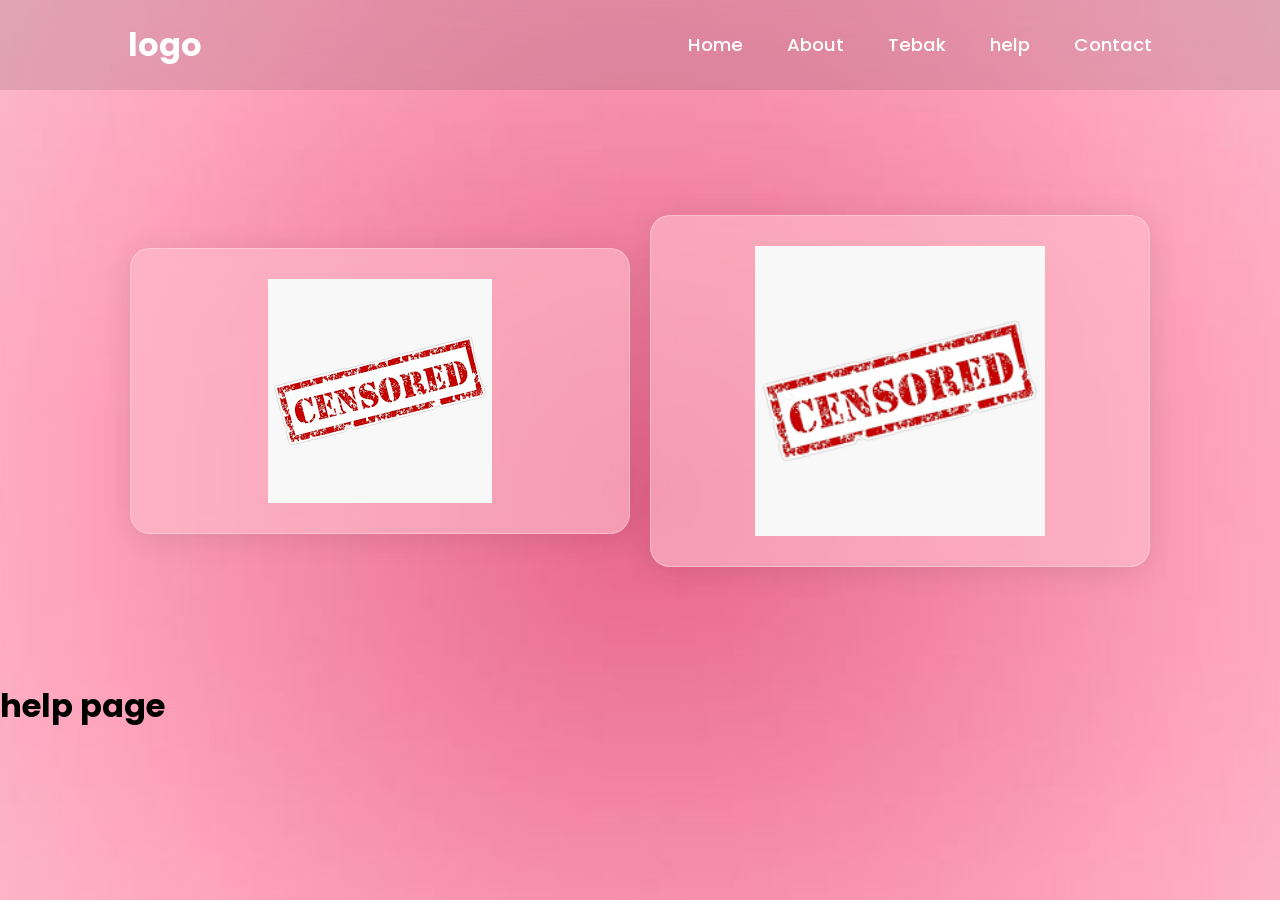
<file: help.html>
<!DOCTYPE html>
<html lang="en">

    <head>
        <meta charset="UTF-8">
        <meta http-equiv="X-UA Compatible" content="IE-edge">
        <meta name="viweport" content="width=device-width, 
        initial-scale=1.0">
        <title>sok asik</title>
        <link rel="stylesheet" href="style 5.css">
        <link href='https://unpkg.com/boxicons@2.1.4/css/boxicons.min.css' rel='stylesheet'>
        <link rel="icon" type="image/png" href="pap.png">
    </head>

    <body>

        <header class="header">
            <a href="index.html" class="logo">logo</a>

            <input type="checkbox" id="check">
            <label for="check" class="icons">
                <i class='bx bx-menu' id="menu-icon"></i>
                <i class='bx bx-x' id="close-icon"></i>
            </label>

            <nav class="navbar">
                <a href="home.html"style="--i:0;">Home</a>
                <a href="about.html"style="--i:1;">About</a>
                <a href="tebak.html"style="--i:2;">Tebak</a>
                <a href="help.html"style="--i:3;">help</a>
                <a href="contact.html"style="--i:4;">Contact</a>
            </nav>
        </header>
        <br>
        <br>
        <br>
        <br>
        <br>
        <br>
        <br>
        <div class="two-boxes-container">
            <div class="box frosted-pink-box">
                <img src="sensored.png">
                </div>
            <div class="box frosted-pink-box">
                <img src="sensored.png" style="width: 290px">
                </div>
        </div>

        <br>
        <br>
        <br>
        <h1>
            help page
        </h1>
    </body>
</html>
</file>
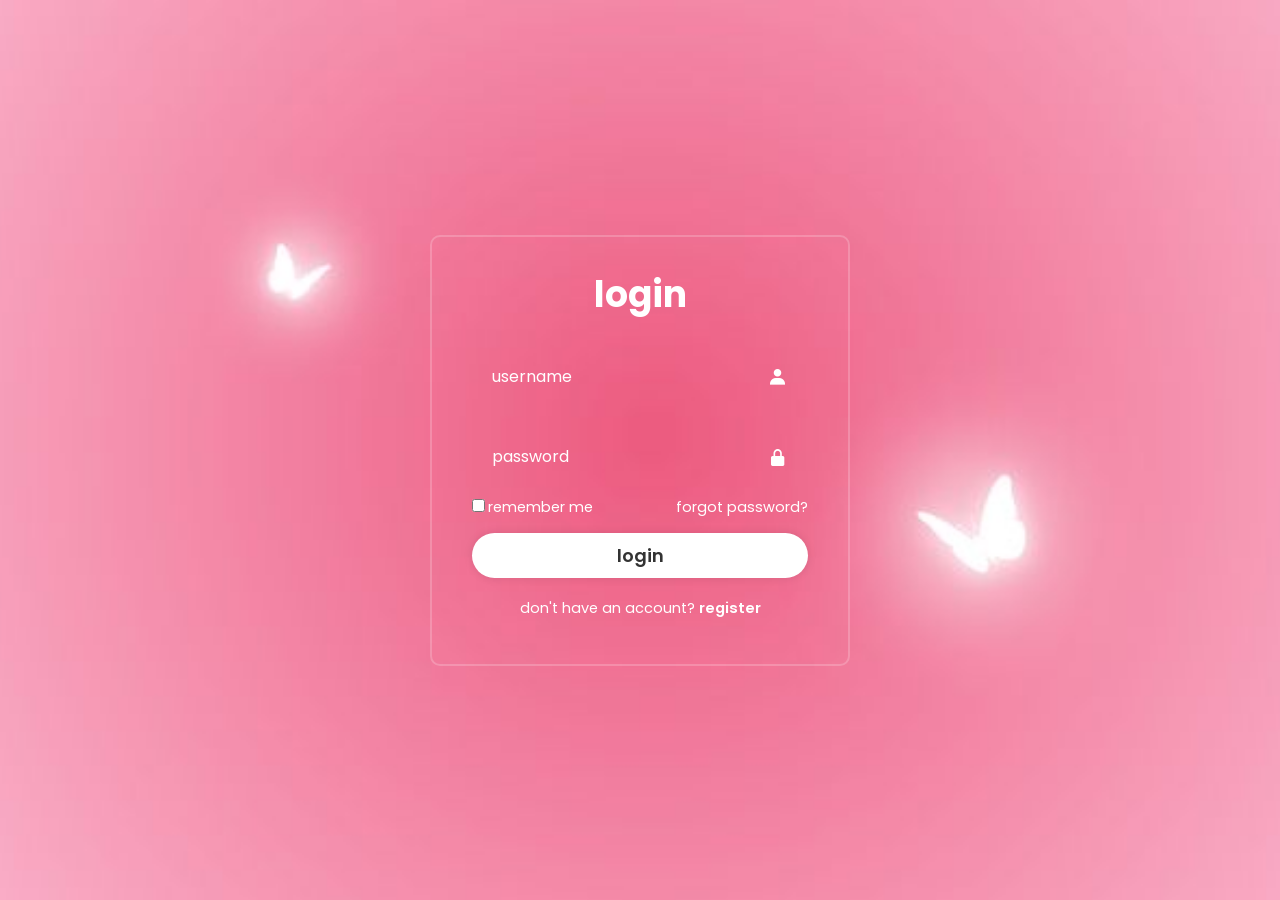
<file: pass.html>
<!DOCTYPE html>
<html lang="en">

<head>
    <meta charset="UTF-8">
    <meta http-equiv="X-UA-Compatible" content="IE-edge">
    <meta name="viweport" content="width=device-width, initial-scale=1.0">
    <title>login for acces</title>
    <link rel="stylesheet" href="pass.css">
    <link href='https://unpkg.com/boxicons@2.1.4/css/boxicons.min.css' rel='stylesheet'>
</head>

<body>

    <div class="wrapper">
        <form action="">
            <h1>login</h1>
            <div class="input-box">
                <input type="text" placeholder="username" required>
                <i class='bx bxs-user'></i>
            </div>
            <div class="input-box">
                <input type="password" placeholder="password" required>
                <i class='bx bxs-lock-alt'></i>
            </div>

            <div class="remember-forgot">
                <label><input type="checkbox">remember me</label>
                <a href="#">forgot password?</a>
            </div>

            <button type="submit" class="btn">login</button>

            <div class="register-link">
                <p>don't have an account? <a href="#">register</a></p>

            </div>
        </form>
        <script src="pass.js"></script>
    </div>


</body>
</html>
</file>
<file: style 5.css>
@import url("https://fonts.googleapis.com/css2?family=Poppins:wght@300;400;500;600;700;800;900&display-swap");

* {
    margin: 0;
    padding: 0;
    box-sizing: border-box;
    font-family: "Poppins", sans-serif;
}

body {
    min-height: 100vh;
    background: url('download.jpg') no-repeat;
    background-size: cover;
    background-position: center;
}

.header {
    position: fixed;
    top: 0;
    left: 0;
    width: 100%;
    padding: 1.3rem 10%;

    display: flex;
    justify-content: space-between;
    align-items: center;
    z-index: 100;
}

.header::before {
    content: '';
    position: absolute;
    top: 0;
    left: 0;
    width: 100%;
    height: 100%;
    background: red;
    background: rgba(0, 0, 0, .1);
    backdrop-filter: blur(50px);
    z-index: -1;
}

.header::after {
    content: '';
    position: absolute;
    top: 0;
    left: -100%;
    width: 100%;
    height: 100%;
    background: linear-gradient(90deg, transparent, rgba(155, 255, 255, .4), transparent);
    transition: .5s;
}

.header:hover::after {
    left: 100%;
}

.logo {
    font-size: 2rem;
    color: #fff;
    text-decoration: none;
    font-weight: 700;
}

.navbar a {
    font-size: 1.15rem;
    color: #fff;
    text-decoration: none;
    font-weight: 500;
    margin-left: 2.5rem;
}

#check {
    display: none;
}

.web2 {
    border: none;
    outline: none;
    color: rgba(0, 0, 0, .1);
    cursor: pointer;
    position: relative;
    justify-content: center;
}

.ulang-tahun {
    color: pink;
    align-items: center;
}


.icons {
    position: absolute;
    right: 5%;
    font-size: 2.8rem;
    color: #fff;
    cursor: pointer;
    display: none;
}

/* Container untuk mengatur dua kotak berdampingan */
.two-boxes-container {
    display: flex; /* Mengatur tata letak fleksibel */
    justify-content: center; /* Memposisikan kotak di tengah horizontal */
    align-items: center; /* Memposisikan kotak di tengah vertikal */
    gap: 20px; /* Jarak antara dua kotak */
    padding: 40px 20px; /* Padding atas dan bawah untuk ruang */
    width: 100%; /* Lebar penuh */
    box-sizing: border-box; /* Memastikan padding dan border termasuk dalam lebar */
}

/* Styling dasar untuk setiap kotak */
.box {
    width: 45%; /* Setiap kotak mengambil sekitar 45% lebar container */
    max-width: 500px; /* Batasan lebar maksimum */
    min-height: 250px; /* Tinggi minimum agar terlihat */
    border-radius: 20px; /* Sudut membulat */
    padding: 30px; /* Padding di dalam kotak */
    box-shadow: 0 4px 30px rgba(0, 0, 0, 0.1); /* Bayangan lembut */
    display: flex; /* Agar isi di tengah jika ada */
    flex-direction: column;
    justify-content: center;
    align-items: center;
    text-align: center;
}

/* Efek Frosted Glass (Mirip Gambar 2) */
.frosted-pink-box {
    /* Latar belakang merah muda transparan */
    background: rgba(255, 192, 203, 0.6); /* pink muda dengan transparansi */

    /* Efek buram (Frosted Glass) */
    backdrop-filter: blur(10px);
    -webkit-backdrop-filter: blur(10px); /* Dukungan browser lama */

    border: 1px solid rgba(255, 255, 255, 0.3); /* Garis batas putih tipis/transparan */
}

/* Media Query untuk tampilan di perangkat kecil (Mobile) */
@media (max-width: 768px) {
    .two-boxes-container {
        flex-direction: column; /* Kotak akan disusun vertikal di layar kecil */
        gap: 15px;
    }

    .box {
        width: 90%; /* Kotak mengambil lebar yang lebih besar */
        min-height: 180px;
    }
}



/* BREAKPOINTS */
@media (max-width:992px) {
    .header {
        padding: 1.3rem 5%;
    }
}

@media (max-width: 768px) {
    .icons {
        display: inline-flex;
    }

#check:checked~.icons #menu-icon {
    display: none;
}


.icons #close-icon {
    display: none;
}

#check:checked~.icons #close-icon {
    display: block;
}


.navbar {
    position: absolute;
    top: 100%;
    left: 0;
    width: 100%;
    height: 0;
    background: rgba(0, 0, 0, .1);
    backdrop-filter: blur(50px);
    box-shadow: 0 .5rem 1rem rgba(0, 0, 0, .1);
    overflow: hidden;
    transition: .3s ease;
    }

    #check:checked~.navbar {
        height: 17.7rem;
    }

    .navbar a {
    display: block;
    font-size: 1.1rem;
    margin: 1.5rem 0;
    text-align: center;
    transform: translateY(-50px);
    transition: .3s ease;
    }
    

    #check:checked~.navbar a {
    transform: translateY(0);
    transition-delay: calc(.15s * var(--i));
    }

}
</file>
<file: pass.css>
@import url("https://fonts.googleapis.com/css2?family=poppins:wght@300;400;500;600;700&display=swap");

*{
    margin: 0;
    padding: 0;
    box-sizing: border-box;
    font-family: "poppins", sans-serif;
}

body {
    display: flex;
    justify-content: center;
    align-items: center;
    min-height: 100vh;
    background: url(download\ \(1\).jpg) no-repeat;
    background-size: cover;
    background-position: center;
    }

.wrapper {
    width: 420px;
    background: transparent rgba(0, 0, 0, .5);
    border: 2px solid rgba(255, 255, 255, .2);
    color: #fff;
    border-radius: 10px;
    padding: 30px 40px;
}

.wrapper h1 {
    font-size: 36px;
    text-align: center;
}

.wrapper .input-box {
    position: relative;
    width: 100%;
    height: 50px;
    margin: 30px 0;
}

.input-box input {
    width: 100%;
    height: 100%;
    background: transparent;
    border: none;
    outline: none;
    border: 2px rgba(255, 255, 255, .2);
    border-radius: 40px;
    font-size: 16px;
    color: #fff;
    padding: 20px 45px 20px 20px;
}

.input-box input::placeholder {
    color: #fff;
}  

.input-box i {
    position: absolute;
    right: 20px;
    top: 50%;
    transform: translateY(-50%);
    font-size: 20px;
}

.wrapper .remember-forgot {
    display: flex;
    justify-content: space-between;
    font-size: 14.5px;
    margin: -15px 0 15px;
}

.remember-forgot label input {
    accent-color: #fff;
    margin-right: 3px;
}

.remember-forgot a {
    color: #fff;
    text-decoration: none;
}

.remember-forgot a:hover {
    text-decoration: underline;
}

.wrapper .btn {
    width: 100%;
    height: 45px;
    background: #fff;
    border: none;
    outline: none;
    border-radius: 40px;
    box-shadow: 0 0 10px rgba(0, 0, 0, .1);
    cursor: pointer;
    font-size: 18px;
    color: #333;
    font-weight: 600;
}

.wrapper .register-link {
    font-size: 14.5px;
    text-align: center;
    margin: 20px 0 15px;
}

.register-link p a {
    color: #fff;
    text-decoration: none;
    font-weight: 600;
}

.register-link p a:hover {
    text-decoration: underline;
}
</file>
